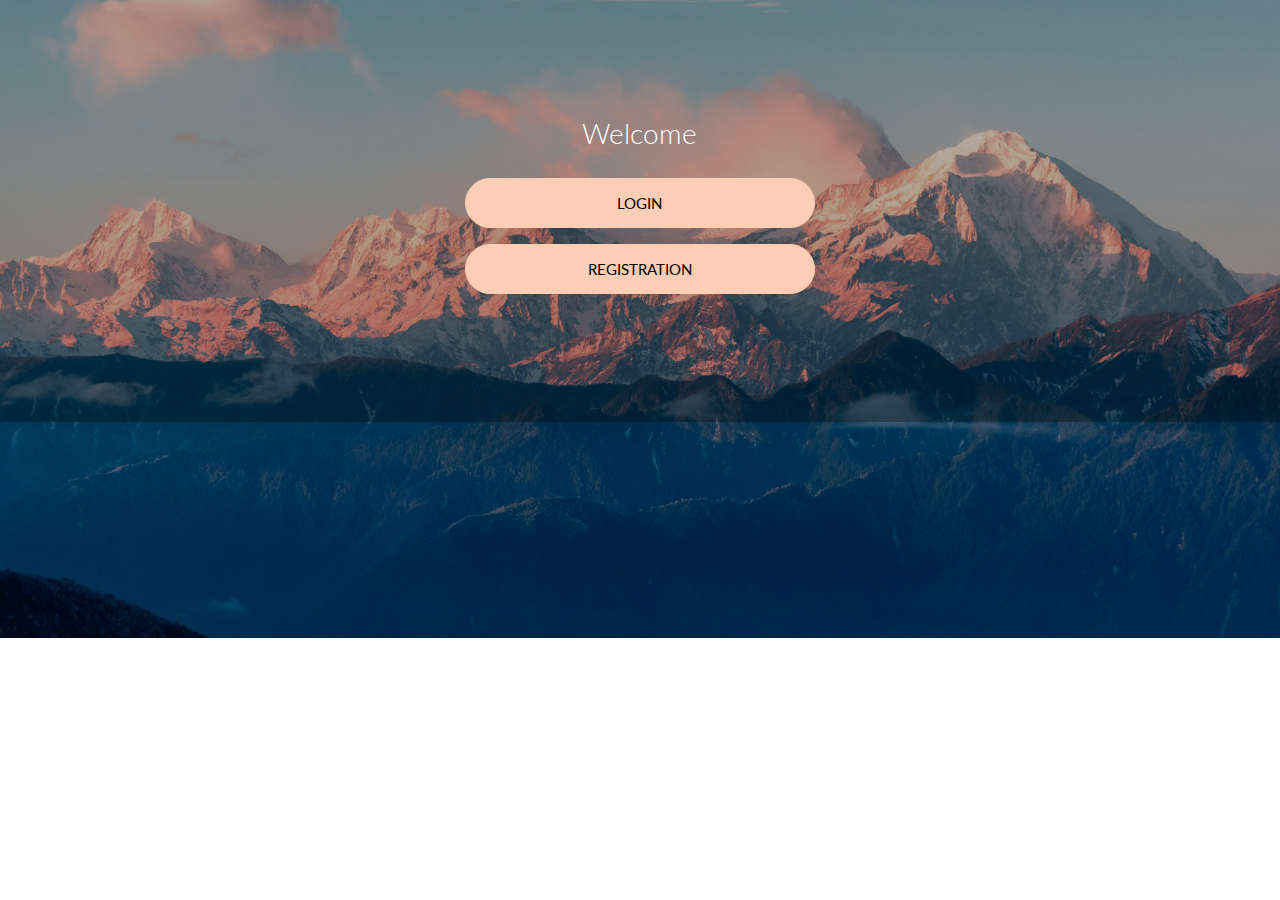
<file: index.html>
<!doctype html>
<html lang="en">
  <head>
  <script language="javascript" type="text/javascript">
      window.history.forward();
    </script>
    <meta charset="utf-8">
    <meta name="viewport" content="width=device-width, initial-scale=1, shrink-to-fit=no">
	<link href="https://fonts.googleapis.com/css?family=Lato:300,400,700&display=swap" rel="stylesheet">
	<link rel="stylesheet" href="https://stackpath.bootstrapcdn.com/font-awesome/4.7.0/css/font-awesome.min.css">
	<link rel="stylesheet" href="css/style.css">
	<script src="https://code.jquery.com/jquery-3.6.0.min.js"></script>
	<title>login</title>
	</head>
	<body class="img js-fullheight" style="background-image: url(assets/bg.jpg);">
	<section class="ftco-section">
		<div class="container">
			<div class="row justify-content-center">
			</div>
			<div class="row justify-content-center">
				<div class="col-md-6 col-lg-4">
					<div class="login-wrap p-0">
		      	<h3 class="mb-4 text-center">Welcome</h3> 
		      	
              <div class="form-group">
				<a href="login.html"><button type="submit" class="form-control btn btn-primary submit px-3">Login</button></a>
			</div>	
			  <div class="form-group">
				<a href="register.html"><button type="submit" class="form-control btn btn-primary submit px-3">Registration</button></a>
			</div>	        
		      </div>
				</div>
			</div>
		</div>
	</section>
	</body>
</html>
</file>
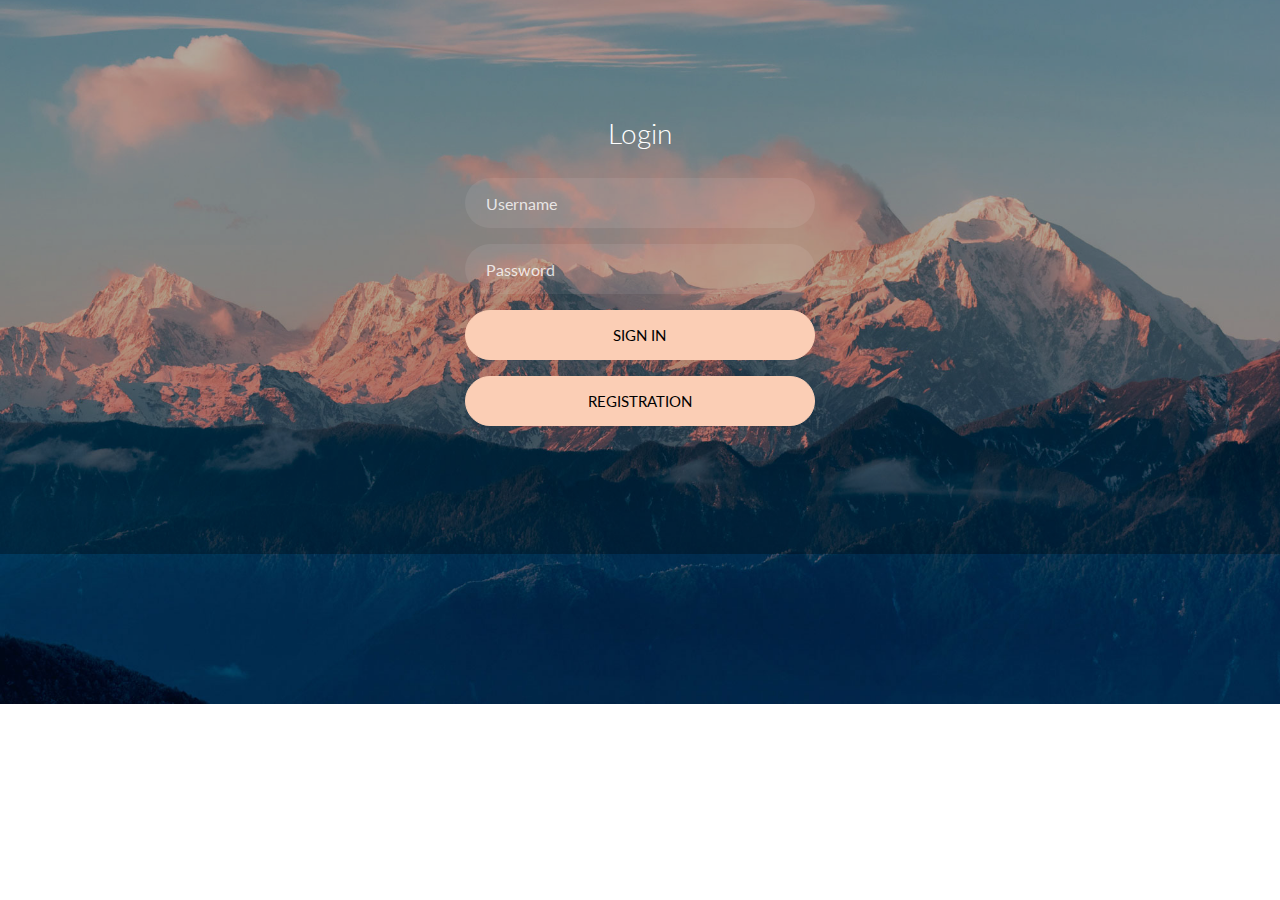
<file: login.html>
<!doctype html>
<html lang="en">
  <head>
  <script language="javascript" type="text/javascript">
      window.history.forward();
    </script>
    <meta charset="utf-8">
    <meta name="viewport" content="width=device-width, initial-scale=1, shrink-to-fit=no">
	<link href="https://fonts.googleapis.com/css?family=Lato:300,400,700&display=swap" rel="stylesheet">
	<link rel="stylesheet" href="https://stackpath.bootstrapcdn.com/font-awesome/4.7.0/css/font-awesome.min.css">
	<link rel="stylesheet" href="css/style.css">
	<script src="https://code.jquery.com/jquery-3.6.0.min.js"></script>
	<title>login</title>
	</head>
	<body class="img js-fullheight" style="background-image: url(assets/bg.jpg);">
	<section class="ftco-section">
		<div class="container">
			<div class="row justify-content-center">
			</div>
			<div class="row justify-content-center">
				<div class="col-md-6 col-lg-4">
					<div class="login-wrap p-0">
		      	<h3 class="mb-4 text-center">Login</h3> 
		      	<form  class="signin-form" method="post" autocomplete="off">
		      		<div class="form-group">
					  <input type="text" name="usernameemail" class="form-control" placeholder="Username" required>
		      		</div>
	            <div class="form-group">
				<input type="password" class="form-control" name="password" placeholder="Password" required>
	            </div>
	            <div class="form-group">
	            	<button type="submit" name="submit" class="form-control btn btn-primary submit px-3">Sign In</button>
	            </div>
	          </form>
			  <div class="form-group">
				<a href="registration.php"><button type="submit" class="form-control btn btn-primary submit px-3">Registration</button></a>
			</div>	        
		      </div>
				</div>
			</div>
		</div>
	</section>
	</body>
</html>
</file>
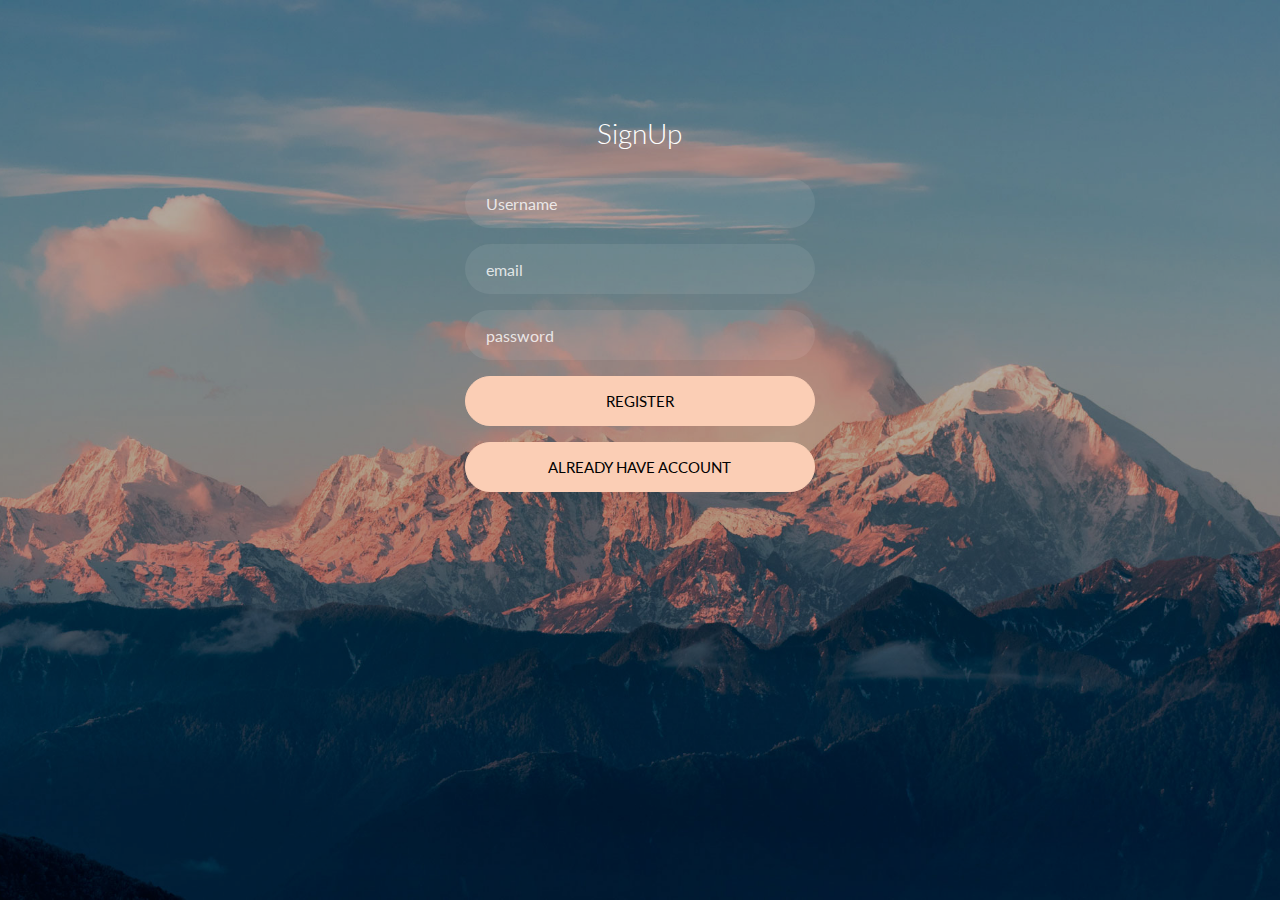
<file: register.html>
<!doctype html>
<html lang="en">
  <head>
    <meta charset="utf-8">
    <meta name="viewport" content="width=device-width, initial-scale=1, shrink-to-fit=no">
	<link href="https://fonts.googleapis.com/css?family=Lato:300,400,700&display=swap" rel="stylesheet">
	<link rel="stylesheet" href="https://stackpath.bootstrapcdn.com/font-awesome/4.7.0/css/font-awesome.min.css">
	<link rel="stylesheet" href="css/style.css">
	<script src="https://code.jquery.com/jquery-3.6.0.min.js"></script>
	<title>Registration</title>
	<script>
		$(document).ready(function() {
		setInterval(function() {
		  $.ajax({
			  url: 'insert_data.php',
			  success: function(response) {
				  $('#result').html(response);
			  },
			  error: function(xhr, status, error) {
				  console.log(xhr.responseText);
			  }
		  });
	  }, 1000);
  });
  
  setTimeout(function() {
	clearInterval(interval); // Clear the interval after one interval even if the code hasn't executed yet
  }, 2000); // Clear the interval after 1 second (1000 milliseconds)
  
  
  $(document).ready(function() {
	  $('#registration-form').submit(function(e) {
		  e.preventDefault();
		  var formData = $(this).serialize();
		  $.ajax({
			  type: 'POST',
			  url: 'register.php',
			  data: formData,
			  success: function(response) {
				  $('#response').html(response);
			  }
		  });
	  });
  }); 
	  </script>
	</head>
	<script language="javascript" type="text/javascript">
		window.history.forward();
	  </script>
	<body class="img js-fullheight" style="background-image: url(assets/bg.jpg);">
	<section class="ftco-section">
		<div class="container">
			<div class="row justify-content-center">
			</div>
			<div class="row justify-content-center">
				<div class="col-md-6 col-lg-4">
					<div class="login-wrap p-0">
		      	<h3 class="mb-4 text-center">SignUp</h3>

				  <center><div id="response"></div></center>

		      	<form  class="signin-form" id="registration-form">
		      		<div class="form-group">
		      			<input type="text" class="form-control" name="username" placeholder="Username" required>
		      		</div>
					  <div class="form-group">
						<input type="text" class="form-control" placeholder="email" name="email" required>
					</div>
					<div class="form-group">
						<input type="password"class="form-control" placeholder="password" name="password" required>
					</div>
	            <div class="form-group">
	            	<button type="submit" class="form-control btn btn-primary submit px-3">register</button>
	            </div>
	          </form>
			  <div class="form-group">
				<a href="login.php"><button type="submit" class="form-control btn btn-primary submit px-3">Already have account</button></a>
			</div>	        
		      </div>
				</div>
			</div>
		</div>
	</section>

  <script src="js/register.js"></script>
  
 
	</body>
</html>
</file>
